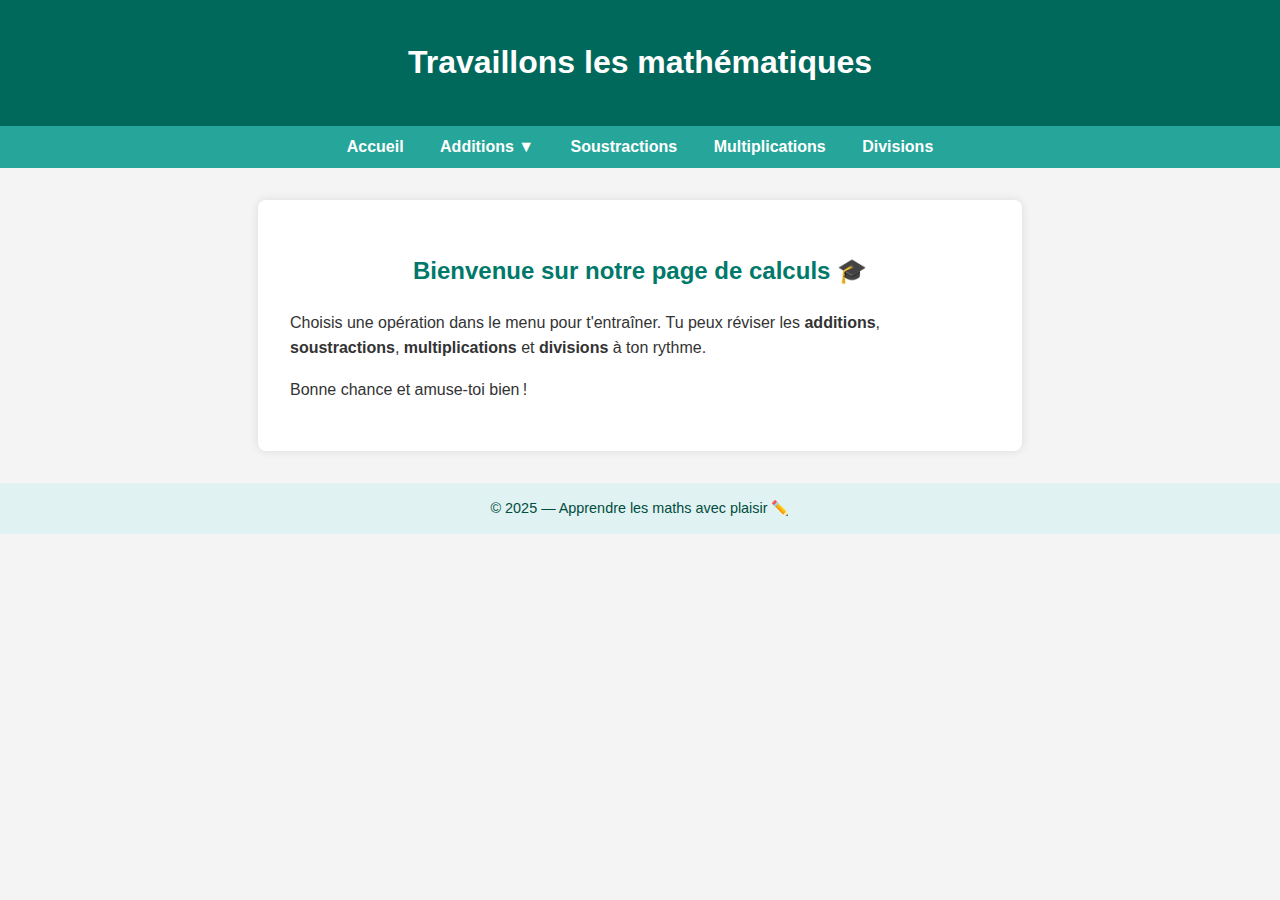
<file: index.html>
<!DOCTYPE html>
<html lang="fr">
<head>
    <meta charset="UTF-8">
    <title>Travaillons les mathématiques</title>
	<meta name="viewport" content="width=device-width, initial-scale=1.0">
    <link rel="stylesheet" href="style.css">
</head>

<body>
    <header>
        <h1>Travaillons les mathématiques</h1>
    </header>

    <nav>
        <a href="travaillonsMathematiques20.html" target="_blank">Accueil</a>
        <div class="dropdown">
    <a href="#" class="menu-btn">Additions ▼</a>
    <div class="dropdown-content">
        <a href="travaillonsAdditions20.html" target="_blank">Additions 0–20</a>
        <a href="travaillonsAdditions100.html" target="_blank">Additions 0–100</a>
    </div>
</div>

        <a href="travaillonsSoustractions.html" target="_blank">Soustractions</a>
        <a href="travaillonsMultiplications.html" target="_blank">Multiplications</a>
        <a href="travaillonsDivisions.html" target="_blank">Divisions</a>
    </nav>

    <main>
        <h2>Bienvenue sur notre page de calculs 🎓</h2>
        <p>Choisis une opération dans le menu pour t'entraîner. Tu peux réviser les <strong>additions</strong>, <strong>soustractions</strong>, <strong>multiplications</strong> et <strong>divisions</strong> à ton rythme.</p>
        <p>Bonne chance et amuse-toi bien !</p>
    </main>

    <footer>
        &copy; 2025 — Apprendre les maths avec plaisir ✏️
    </footer>
</body>
</html>
</file>
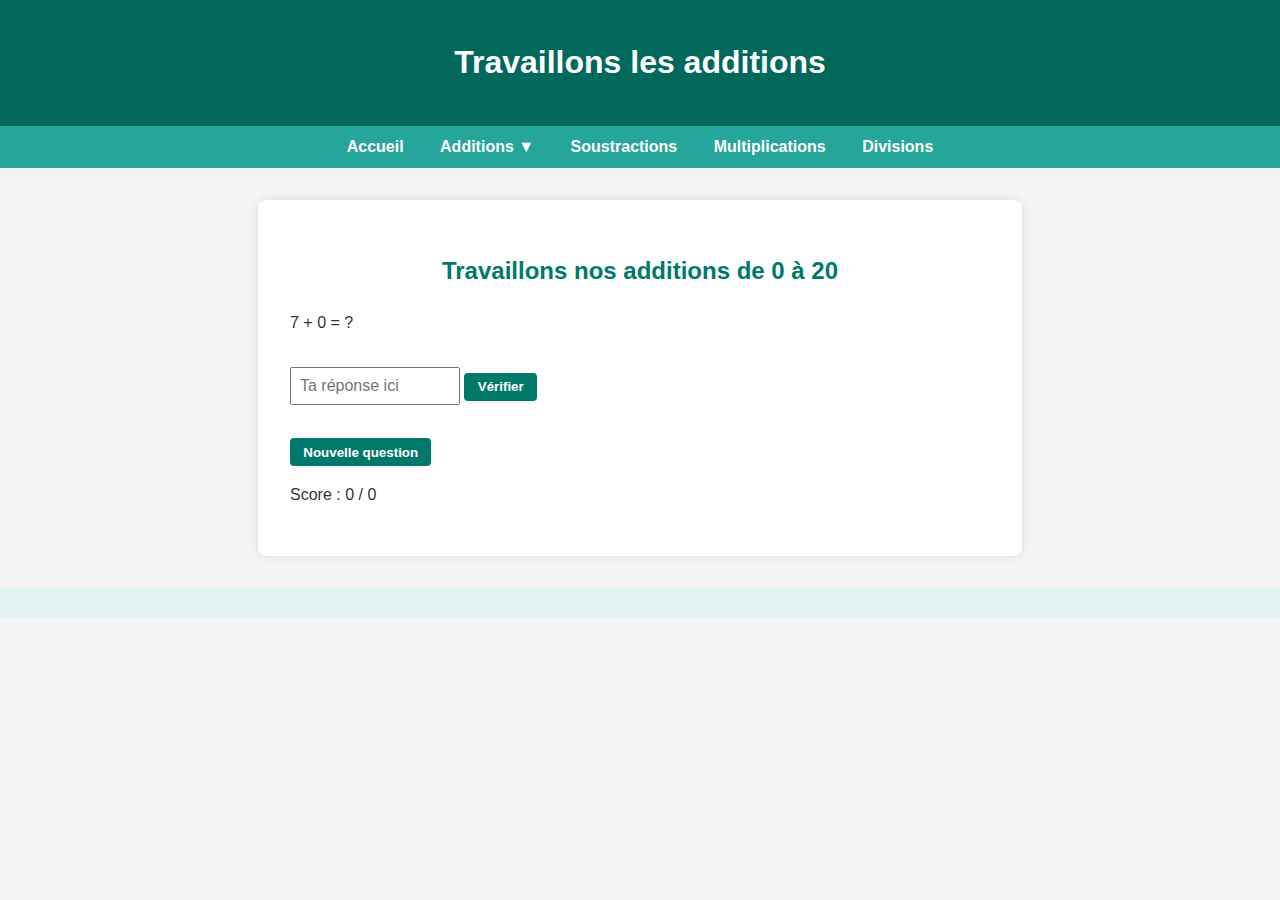
<file: travaillonsAdditions20.html>
<!DOCTYPE html>
<html lang="fr">
<head>
    <meta charset="UTF-8">
    <title>Travaillons les additions 20</title>
    <link rel="stylesheet" href="style.css">
    <script src="script.js" defer></script>
    <script>
        window.onload = () => genereQuestion("add");
        function verifieAddition() {
            verifieReponse("add");
        }
    </script>
</head>

<body>
    <header>
        <h1>Travaillons les additions</h1>
    </header>

    <nav>
        <a href="index.html">Accueil</a>
        <div class="dropdown">
    <a href="#" class="menu-btn">Additions ▼</a>
    <div class="dropdown-content">
        <a href="travaillonsAdditions20.html">Additions 0–20</a>
        <a href="travaillonsAdditions100.html">Additions 0–100</a>
    </div>
</div>

        <a href="travaillonsSoustractions.html">Soustractions</a>
        <a href="travaillonsMultiplications.html">Multiplications</a>
        <a href="travaillonsDivisions.html">Divisions</a>
    </nav>

    <main>
        <h2>Travaillons nos additions de 0 à 20</h2>
        <p><span id="p1"></span> + <span id="p2"></span> = ?</p>
        <input type="number" id="reponseEleve" placeholder="Ta réponse ici">
        <button onclick="verifieReponse('add')">Vérifier</button>
        <p id="resultat"></p>
        <button onclick="genereQuestion('add')">Nouvelle question</button>
        <p>Score : <span id="scoreAffiche">0</span> / <span id="compteurQuestions">0</span></p>
		<img id="mathBravissimo" src="images/bravo.png" alt="Mathématix est fier de toi !" class="math-hero" style="display: none;">
		<img id="mathOops" src="images/oups.png" alt="Tu feras mieux la prochaine fois !" class="math-hero" style="display: none;">

	</main>

    <footer>
        <!-- On peut y glisser un message motivant ou éducatif -->
    </footer>
</body>
</html>
</file>
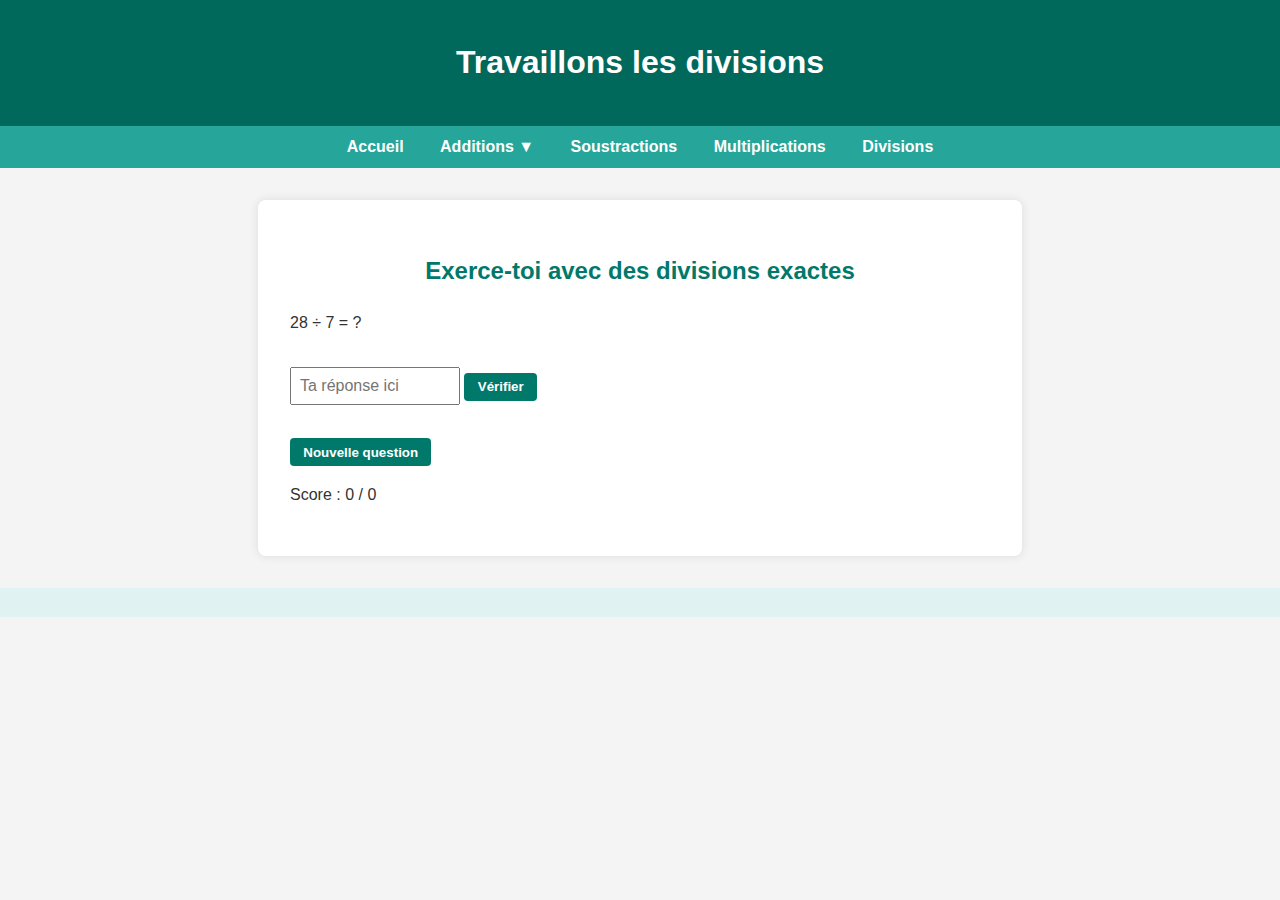
<file: travaillonsDivisions.html>
<!DOCTYPE html>
<html lang="fr">
<head>
    <meta charset="UTF-8">
    <title>Travaillons les divisions</title>
	<meta name="viewport" content="width=device-width, initial-scale=1.0">
    <link rel="stylesheet" href="style.css">
    <script src="script.js" defer></script>
    <script>
        window.onload = () => genereQuestion("div");
        function verifieDivision() {
            verifieReponse("div");
        }
    </script>
</head>

<body>
    <header>
        <h1>Travaillons les divisions</h1>
    </header>

    <nav>
        <a href="index.html" target="_blank">Accueil</a>
        <div class="dropdown">
    <a href="#" class="menu-btn">Additions ▼</a>
    <div class="dropdown-content">
        <a href="travaillonsAdditions20.html" target="_blank">Additions 0–20</a>
        <a href="travaillonsAdditions100.html" target="_blank">Additions 0–100</a>
    </div>
</div>

        <a href="travaillonsSoustractions.html" target="_blank">Soustractions</a>
        <a href="travaillonsMultiplications.html" target="_blank">Multiplications</a>
        <a href="travaillonsDivisions.html" target="_blank">Divisions</a>
    </nav>

    <main>
        <h2>Exerce-toi avec des divisions exactes</h2>
        <p><span id="p1"></span> ÷ <span id="p2"></span> = ?</p>
        <input type="number" id="reponseEleve" placeholder="Ta réponse ici">
        <button onclick="verifieDivision()">Vérifier</button>
        <p id="resultat"></p>
        <button onclick="genereQuestion('div')">Nouvelle question</button>
        <p>Score : <span id="scoreAffiche">0</span> / <span id="compteurQuestions">0</span></p>
		<img id="mathBravissimo" src="images/bravo.png" alt="Mathématix est fier de toi !" class="math-hero" style="display: none;">
		<img id="mathOops" src="images/oups.png" alt="Tu feras mieux la prochaine fois !" class="math-hero" style="display: none;">
	</main>

    <footer>
        <!-- Tu peux ajouter ici un petit défi du jour ou une anecdote mathématique -->
    </footer>
</body>
</html>
</file>
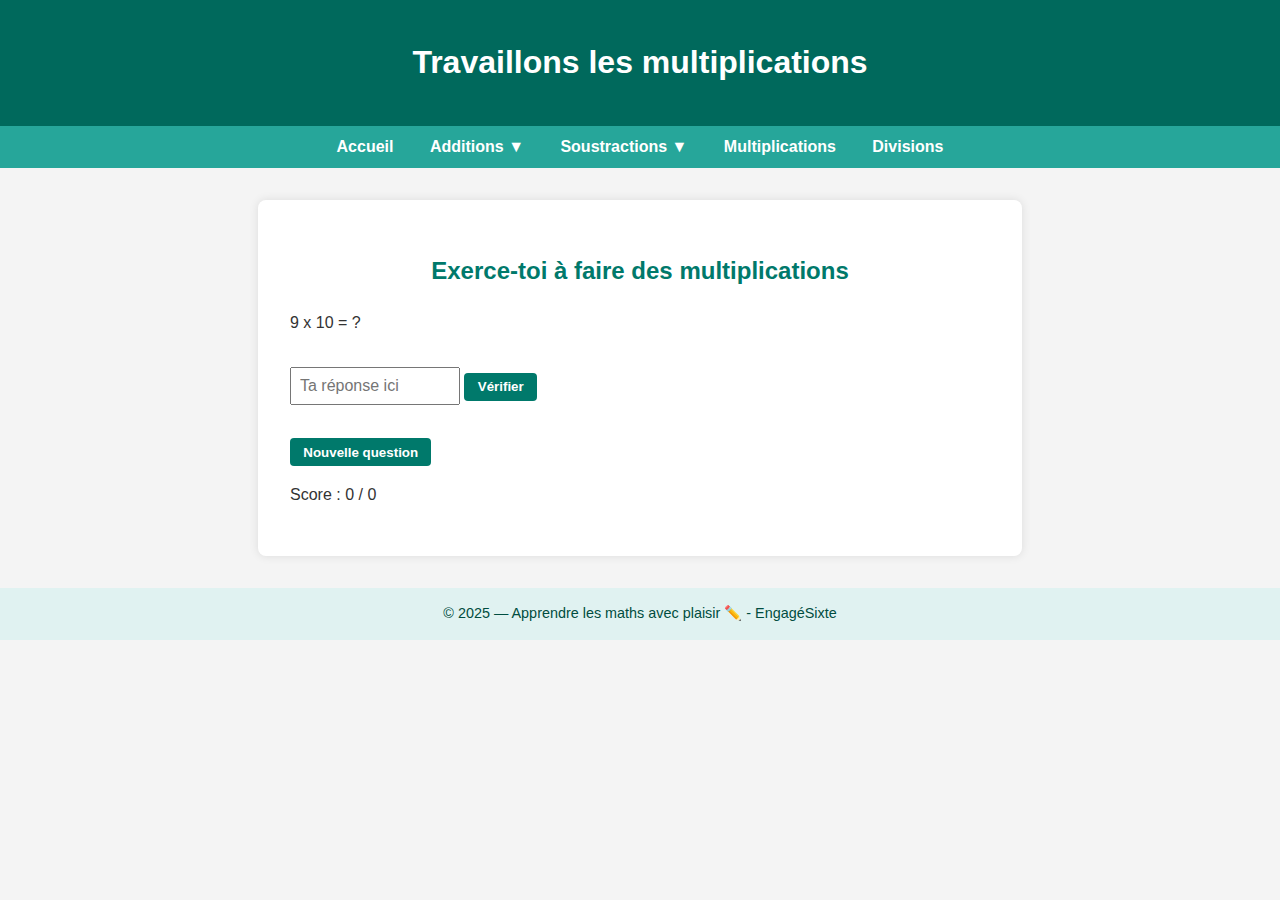
<file: travaillonsMultiplications.html>
<!DOCTYPE html>
<html lang="fr">
<head>
    <meta charset="UTF-8">
    <title>Travaillons les multiplications</title>
	<meta name="viewport" content="width=device-width, initial-scale=1.0">

    <link rel="stylesheet" href="style.css">
    <script src="script.js" defer></script>
    <script>
        window.onload = () => genereQuestion("mul");
        function verifieMultiplication() {
            verifieReponse("mul");
        }
    </script>
</head>

<body>
    <header>
        <h1>Travaillons les multiplications</h1>
    </header>

    <nav>
        <a href="index.html">Accueil</a>
        <div class="dropdown">
    <a href="#" class="menu-btn">Additions ▼</a>
    <div class="dropdown-content">
        <a href="travaillonsAdditions20.html">Additions 0–20</a>
        <a href="travaillonsAdditions100.html">Additions 0–100</a>
    </div>
    </div>
        <div class="dropdown">
    <a href="#" class="menu-btn">Soustractions ▼</a>
    <div class="dropdown-content">
        <a href="travaillonsSoustractionsSimples.html">Soustractions 0 à 10</a>
        <a href="travaillonsSoustractionsSimples2.html">Soustractions 0 à 20</a>
        <a href="travaillonsSoustractionsComplexes.html">Soustractions 0 à 100</a>
    </div>
</div>
        <a href="travaillonsMultiplications.html">Multiplications</a>
        <a href="travaillonsDivisions.html">Divisions</a>
    </nav>
    
    <main>
		<h2>Exerce-toi à faire des multiplications</h2>
        <p><span id="p1"></span> x <span id="p2"></span> = ?</p>
        <input type="number" id="reponseEleve" placeholder="Ta réponse ici">
        <button onclick="verifieMultiplication()">Vérifier</button>
        <p id="resultat"></p>
        <button onclick="genereQuestion('mul')">Nouvelle question</button>
        <p>Score : <span id="scoreAffiche">0</span> / <span id="compteurQuestions">0</span></p>
		<img id="mathBravissimo" src="images/bravo.png" alt="Mathématix est fier de toi !" class="math-hero" style="display: none;">
		<img id="mathOops" src="images/oups.png" alt="Tu feras mieux la prochaine fois !" class="math-hero" style="display: none;">
	</main>

    <footer>
     &copy; 2025 — Apprendre les maths avec plaisir ✏️ - EngagéSixte 
    </footer>
</body>
</html>
</file>
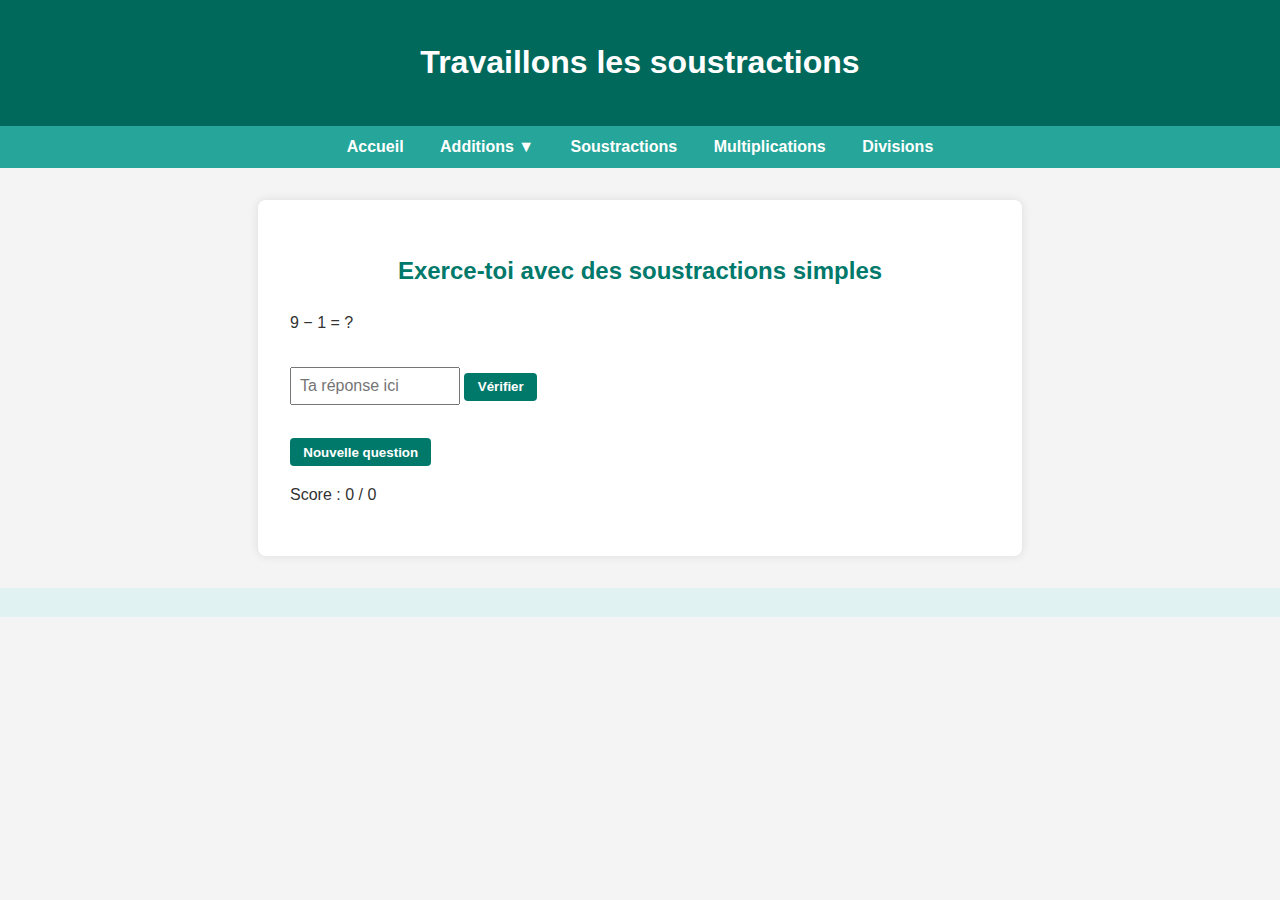
<file: travaillonsSoustractions.html>
<!DOCTYPE html>
<html lang="fr">
<head>
    <meta charset="UTF-8">
    <title>Travaillons les soustractions</title>
	<meta name="viewport" content="width=device-width, initial-scale=1.0">

    <link rel="stylesheet" href="style.css">
    <script src="script.js" defer></script>
    <script>
        window.onload = () => genereQuestion("sub");
        function verifieSoustraction() {
            verifieReponse("sub");
        }
    </script>
</head>

<body>
    <header>
        <h1>Travaillons les soustractions</h1>
    </header>

    <nav>
        <a href="index.html" target="_blank">Accueil</a>
        <div class="dropdown">
    <a href="#" class="menu-btn">Additions ▼</a>
    <div class="dropdown-content">
        <a href="travaillonsAdditions20.html" target="_blank">Additions 0–20</a>
        <a href="travaillonsAdditions100.html" target="_blank">Additions 0–100</a>
    </div>
</div>

        <a href="travaillonsSoustractions.html" target="_blank">Soustractions</a>
        <a href="travaillonsMultiplications.html" target="_blank">Multiplications</a>
        <a href="travaillonsDivisions.html" target="_blank">Divisions</a>
    </nav>

    <main>
        <h2>Exerce-toi avec des soustractions simples</h2>
        <p><span id="p1"></span> − <span id="p2"></span> = ?</p>
        <input type="number" id="reponseEleve" placeholder="Ta réponse ici">
        <button onclick="verifieSoustraction()">Vérifier</button>
        <p id="resultat"></p>
        <button onclick="genereQuestion('sub')">Nouvelle question</button>
        <p>Score : <span id="scoreAffiche">0</span> / <span id="compteurQuestions">0</span></p>
		<img id="mathBravissimo" src="images/bravo.png" alt="Mathématix est fier de toi !" class="math-hero" style="display: none;">
		<img id="mathOops" src="images/oups.png" alt="Tu feras mieux la prochaine fois !" class="math-hero" style="display: none;">

    </main>

    <footer>
        <!-- On peut glisser une citation ou une astuce mathématique ici -->
    </footer>
</body>
</html>
</file>
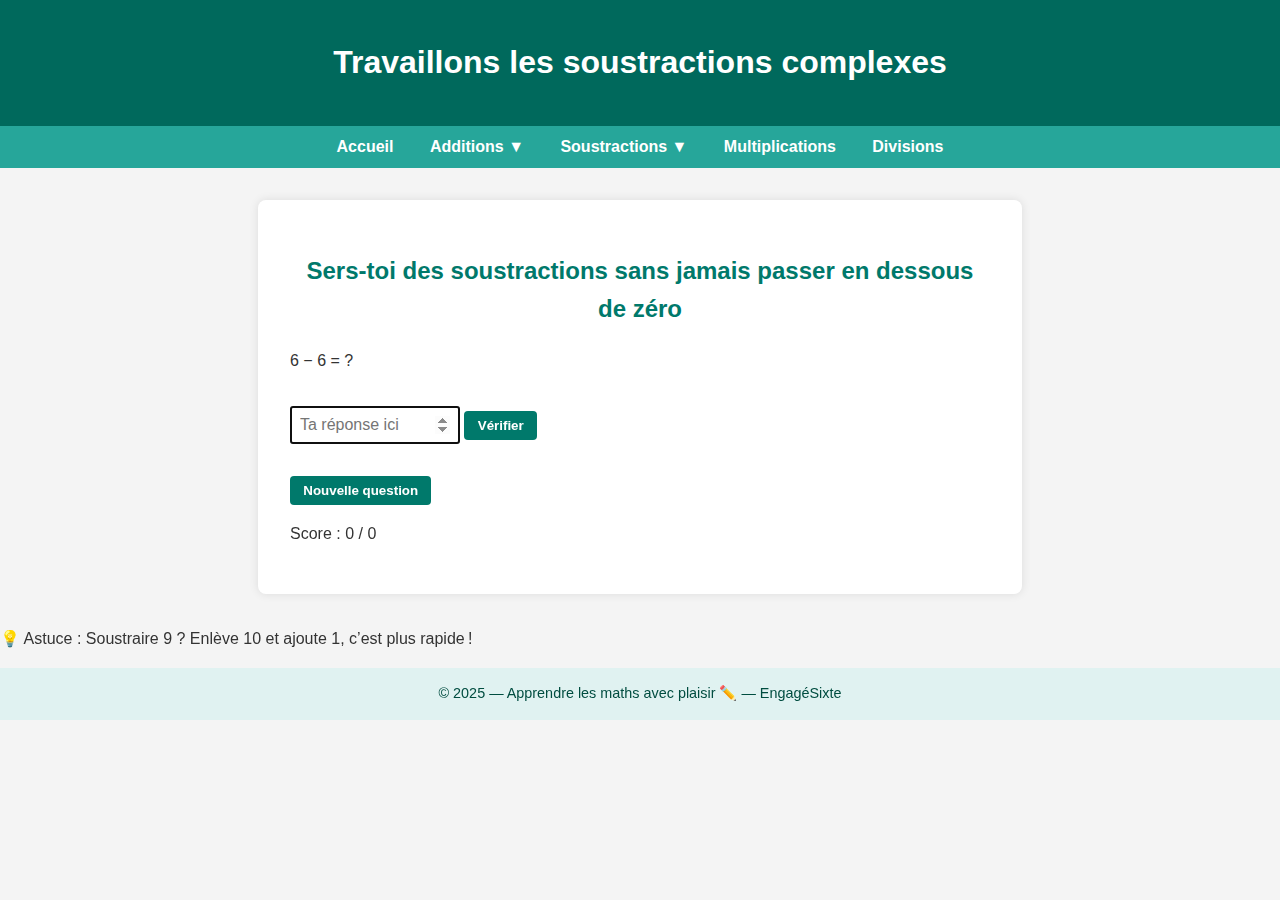
<file: travaillonsSoustractionsComplexes.html>
<!DOCTYPE html>
<html lang="fr">
<head>
    <meta charset="UTF-8">
    <title>Travaillons les soustractions complexes</title>
    <meta name="viewport" content="width=device-width, initial-scale=1.0">
    <link rel="stylesheet" href="style.css">
    <script src="script.js" defer></script>
    <script>
        window.onload = () => genereQuestion("sub100");
        function verifieSoustraction() {
            verifieReponse("sub100");
        }
    </script>
</head>

<body>
    <header>
        <h1>Travaillons les soustractions complexes</h1>
    </header>

   <nav>
        <a href="index.html">Accueil</a>
        
        <div class="dropdown">
        <a href="#" class="menu-btn">Additions ▼</a>
            <div class="dropdown-content">
            <a href="travaillonsAdditions20.html">Additions 0–20</a>
            <a href="travaillonsAdditions100.html">Additions 0–100</a>
            </div>
        </div>
        <div class="dropdown">
        <a href="#" class="menu-btn">Soustractions ▼</a>
            <div class="dropdown-content">
            <a href="travaillonsSoustractionsSimples.html">Soustractions 0 à 10</a>
            <a href="travaillonsSoustractionsSimples2.html">Soustractions 0 à 20</a>
            <a href="travaillonsSoustractionsComplexes.html">Soustractions 0 à 100</a>
            </div>
        </div>
        <a href="travaillonsMultiplications.html">Multiplications</a>
        <a href="travaillonsDivisions.html">Divisions</a>
    </nav>

    <main>
        <h2>Sers-toi des soustractions sans jamais passer en dessous de zéro</h2>
        <p><span id="p1"></span> − <span id="p2"></span> = ?</p>
        <input type="number" id="reponseEleve" placeholder="Ta réponse ici" autofocus>
        <button onclick="verifieSoustraction()">Vérifier</button>
        <p id="resultat"></p>
        <button onclick="genereQuestion('sub100')">Nouvelle question</button>
        <p>Score : <span id="scoreAffiche">0</span> / <span id="compteurQuestions">0</span></p>
        <img id="mathBravissimo" src="images/bravo.png" alt="Mathématix est fier de toi !" class="math-hero" style="display: none;">
        <img id="mathOops" src="images/oups.png" alt="Tu feras mieux la prochaine fois !" class="math-hero" style="display: none;">
    </main>
    <p>💡 Astuce : Soustraire 9 ? Enlève 10 et ajoute 1, c’est plus rapide !</p>
    <footer>
         &copy; 2025 — Apprendre les maths avec plaisir ✏️ — EngagéSixte 
    </footer>
</body>
</html>
</file>
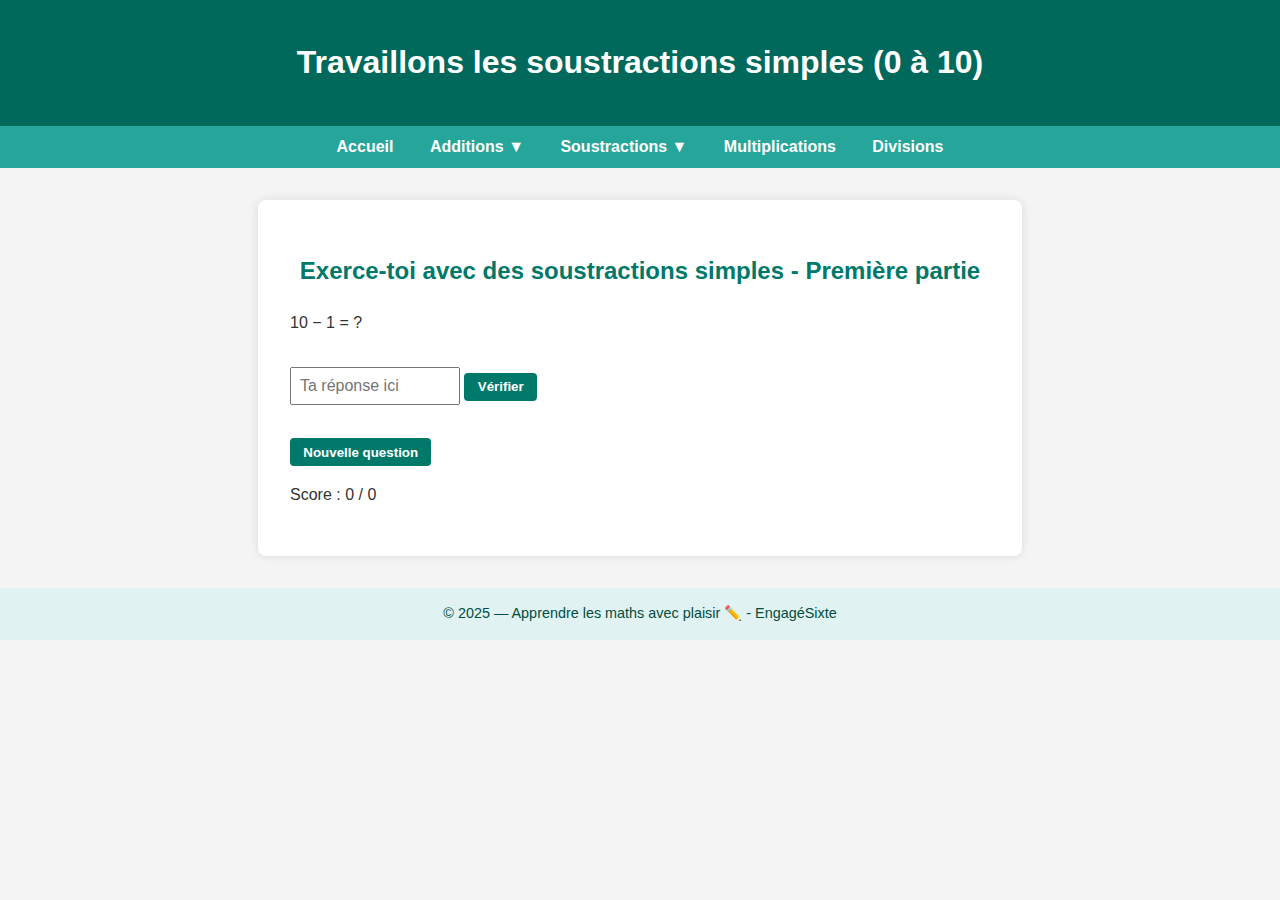
<file: travaillonsSoustractionsSimples.html>
<!DOCTYPE html>
<html lang="fr">
<head>
    <meta charset="UTF-8">
    <title>Travaillons les soustractions simples</title>
	<meta name="viewport" content="width=device-width, initial-scale=1.0">

    <link rel="stylesheet" href="style.css">
    <script src="script.js" defer></script>
    <script>
        window.onload = () => genereQuestion("sub");
        function verifieSoustraction() {
            verifieReponse("sub");
        }
    </script>
</head>

<body>
    <header>
        <h1>Travaillons les soustractions simples (0 à 10)</h1>
    </header>

    <nav>
        <a href="index.html">Accueil</a>
        
        <div class="dropdown">
            <a href="#" class="menu-btn">Additions ▼</a>
            <div class="dropdown-content">
                <a href="travaillonsAdditions20.html">Additions 0–20</a>
                <a href="travaillonsAdditions100.html">Additions 0–100</a>
            </div>
        </div>
        
        <div class="dropdown">
            <a href="#" class="menu-btn">Soustractions ▼</a>
            <div class="dropdown-content">
                <a href="travaillonsSoustractionsSimples.html">Soustractions 0 à 10</a>
                <a href="travaillonsSoustractionsSimples2.html">Soustractions 0 à 20</a>
                <a href="travaillonsSoustractionsComplexes.html">Soustractions 0 à 100</a>
            </div>
        </div>
        
        <a href="travaillonsMultiplications.html">Multiplications</a>
        
        <a href="travaillonsDivisions.html">Divisions</a>
    
    </nav>

    <main>
        <h2>Exerce-toi avec des soustractions simples - Première partie</h2>
        <p><span id="p1"></span> − <span id="p2"></span> = ?</p>
        <input type="number" id="reponseEleve" placeholder="Ta réponse ici">
        <button onclick="verifieSoustraction()">Vérifier</button>
        <p id="resultat"></p>
        <button onclick="genereQuestion('sub')">Nouvelle question</button>
        <p>Score : <span id="scoreAffiche">0</span> / <span id="compteurQuestions">0</span></p>
		<img id="mathBravissimo" src="images/bravo.png" alt="Mathématix est fier de toi !" class="math-hero" style="display: none;">
		<img id="mathOops" src="images/oups.png" alt="Tu feras mieux la prochaine fois !" class="math-hero" style="display: none;">

    </main>

    <footer>
        &copy; 2025 — Apprendre les maths avec plaisir ✏️ - EngagéSixte 
    </footer>
</body>
</html>
</file>
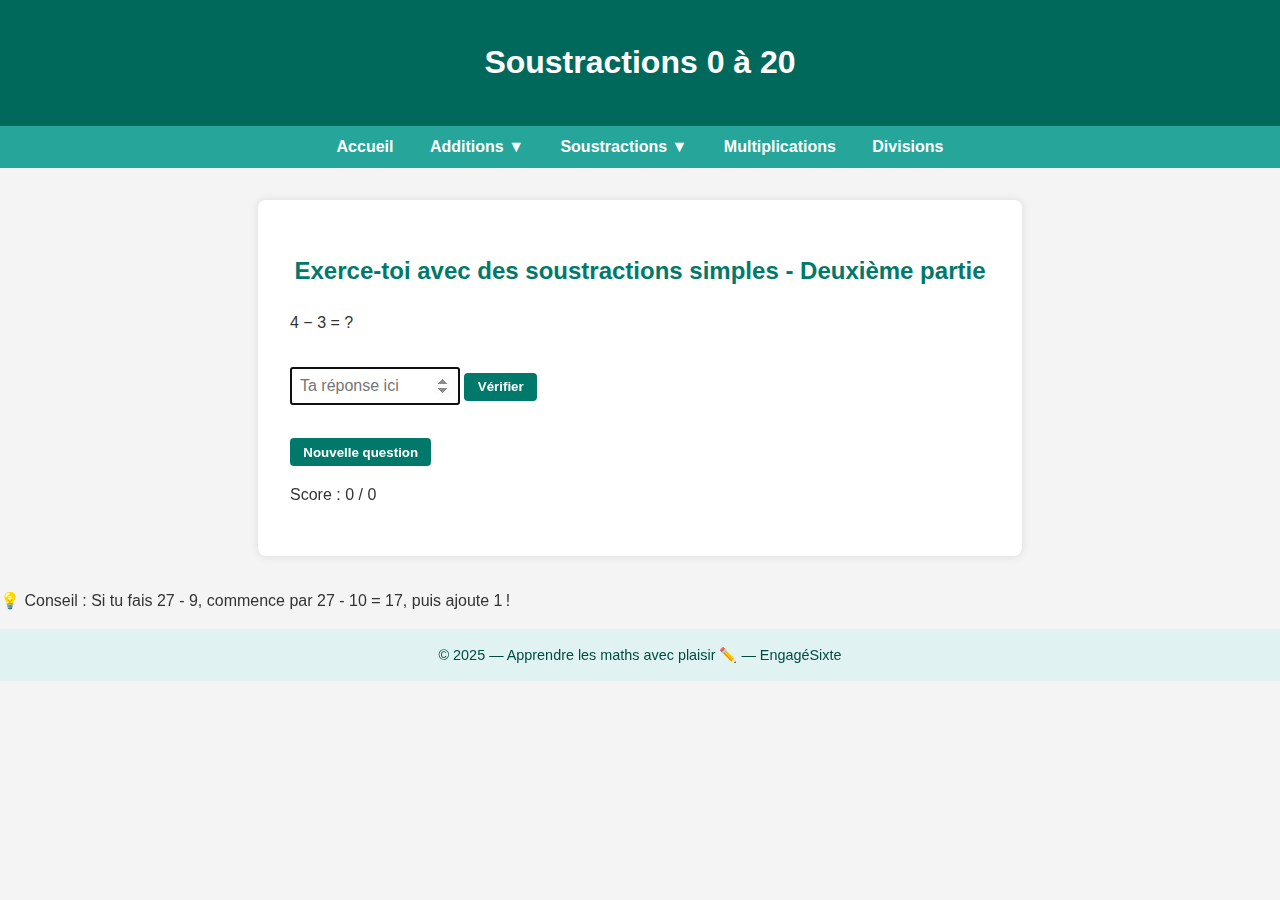
<file: travaillonsSoustractionsSimples2.html>
<!DOCTYPE html>
<html lang="fr">
<head>
    <meta charset="UTF-8">
    <title>Soustractions 0 à 20</title>
    <meta name="viewport" content="width=device-width, initial-scale=1.0">
    <link rel="stylesheet" href="style.css">
    <script src="script.js" defer></script>
    <script>
        window.onload = () => genereQuestion("sub20");
        function verifieSoustraction20() {
            verifieReponse("sub20");
        }
    </script>
</head>

<body>
    <header>
        <h1>Soustractions 0 à 20</h1>
    </header>

   <nav>
        <a href="index.html">Accueil</a>
        <div class="dropdown">
        <a href="#" class="menu-btn">Additions ▼</a>
            <div class="dropdown-content">
            <a href="travaillonsAdditions20.html">Additions 0–20</a>
            <a href="travaillonsAdditions100.html">Additions 0–100</a>
            </div>
        </div>
        <div class="dropdown">
        <a href="#" class="menu-btn">Soustractions ▼</a>
            <div class="dropdown-content">
            <a href="travaillonsSoustractionsSimples.html">Soustractions 0 à 10</a>
            <a href="travaillonsSoustractionsSimples2.html">Soustractions 0 à 20</a>
            <a href="travaillonsSoustractionsComplexes.html">Soustractions 0 à 100</a>
            </div>
        </div>
        <a href="travaillonsMultiplications.html">Multiplications</a>
        <a href="travaillonsDivisions.html">Divisions</a>
    </nav>

    <main>
        <h2>Exerce-toi avec des soustractions simples - Deuxième partie</h2>
        <p><span id="p1"></span> − <span id="p2"></span> = ?</p>
        <input type="number" id="reponseEleve" placeholder="Ta réponse ici" autofocus>
        <button onclick="verifieSoustraction20()">Vérifier</button>
        <p id="resultat"></p>
        <button onclick="genereQuestion('sub20')">Nouvelle question</button>
        <p>Score : <span id="scoreAffiche">0</span> / <span id="compteurQuestions">0</span></p>
        <img id="mathBravissimo" src="images/bravo.png" class="math-hero" style="display: none;">
        <img id="mathOops" src="images/oups.png" class="math-hero" style="display: none;">
    </main>
    <p>💡 Conseil : Si tu fais 27 - 9, commence par 27 - 10 = 17, puis ajoute 1 !</p>
    <footer>
         &copy; 2025 — Apprendre les maths avec plaisir ✏️ — EngagéSixte 
    </footer>
</body>
</html>
</file>
<file: style.css>
/* style.css */

/* --- Structure globale --- */
body {
    font-family: Arial, sans-serif;
    line-height: 1.6;
    margin: 0;
    padding: 0;
    background-color: #f4f4f4;
    color: #333;
}

header {
    background-color: #00695c;
    color: white;
    padding: 1em;
    text-align: center;
}

nav {
    background-color: #26a69a;
    padding: 0.5em;
    text-align: center;
}

nav a {
    color: white;
    text-decoration: none;
    margin: 0 1em;
    font-weight: bold;
}

/* Menu déroulant dans la barre de navigation */
.dropdown {
    display: inline-block;
    position: relative;
}

.menu-btn {
    color: white;
    text-decoration: none;
    font-weight: bold;
    margin: 0 1em;
    cursor: pointer;
}

.dropdown-content {
    display: none;
    position: absolute;
    background-color: #26a69a;
    min-width: 180px;
    box-shadow: 0px 2px 8px rgba(0,0,0,0.3);
    z-index: 1;
    border-radius: 4px;
}

.dropdown-content a {
    color: white;
    padding: 0.5em 1em;
    display: block;
    text-align: left;
    text-decoration: none;
}

.dropdown-content a:hover {
    background-color: #1e8e86;
}

.dropdown:hover .dropdown-content {
    display: block;
}


nav a:hover {
    text-decoration: underline;
}

/* --- Contenu principal --- */
main {
    background-color: #fff;
    max-width: 700px;
    margin: 2em auto;
    padding: 2em;
    box-shadow: 0 0 10px rgba(0,0,0,0.1);
    border-radius: 8px;
}

h1 {
	text-align: center;
	color: white;
} 


h2 {
    text-align: center;
    color: #00796b;
}

input[type="number"] {
    padding: 0.5em;
    margin-top: 1em;
    width: 150px;
    font-size: 1em;
}

button {
    padding: 0.5em 1em;
    margin-top: 1em;
    background-color: #00796b;
    color: white;
    border: none;
    border-radius: 4px;
    cursor: pointer;
    font-weight: bold;
}

button:hover {
    background-color: #004d40;
}

p#resultat {
    font-size: 1.2em;
    font-weight: bold;
    margin-top: 1em;
}

/* Animation de rebond */
@keyframes rebond {
  0%   { transform: translateY(0); }
  50%  { transform: translateY(-15px); }
  100% { transform: translateY(0); }
}

.math-hero {
  width: 120px;
  margin-top: 1em;
  animation: rebond 0.6s ease-in-out 2;
}


/* --- Pied de page --- */
footer {
    text-align: center;
    padding: 1em;
    font-size: 0.9em;
    background-color: #e0f2f1;
    color: #004d40;
}
</file>
